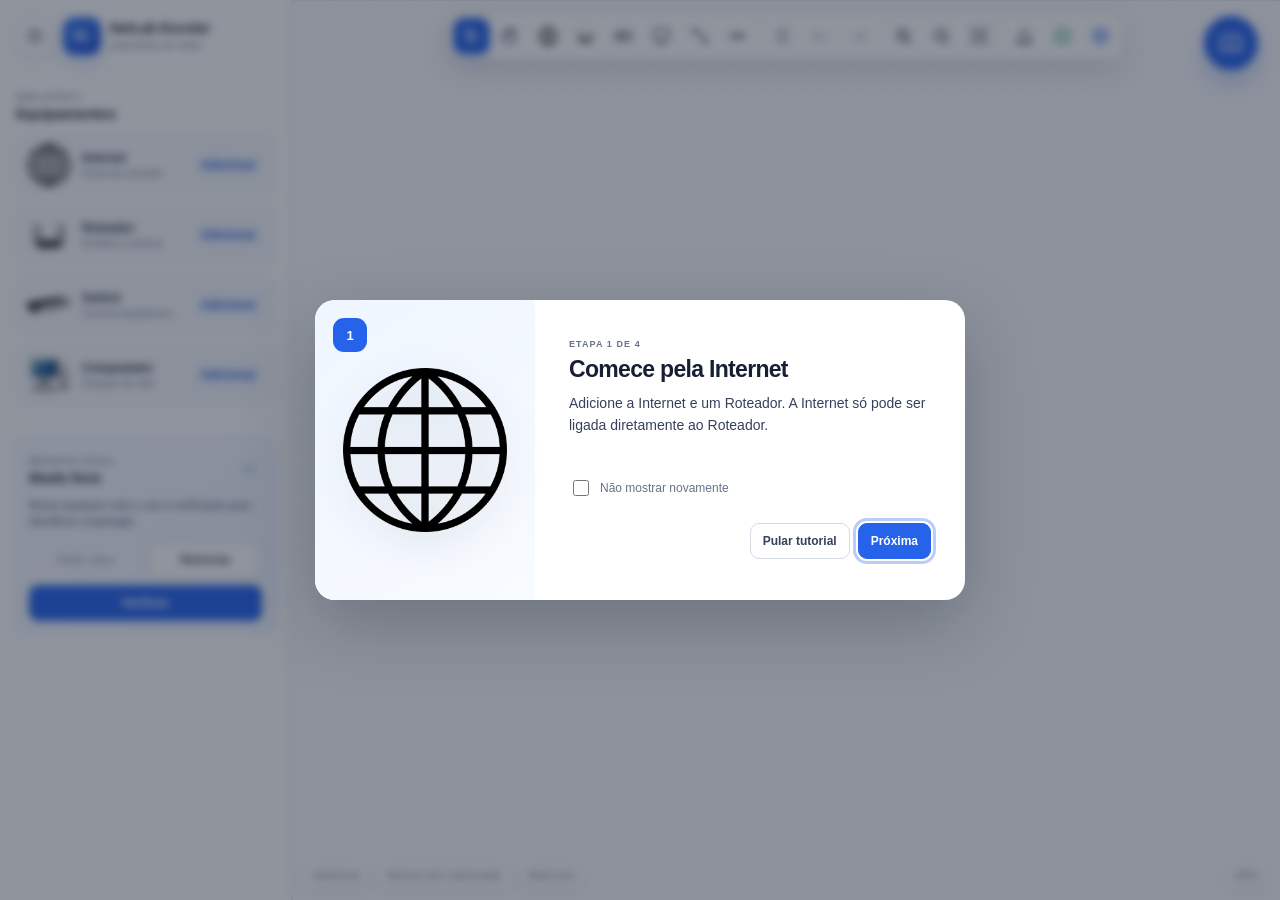
<file: index.html>
<!doctype html>
<html lang="pt-BR">
<head>
  <meta charset="utf-8">
  <meta name="viewport" content="width=device-width, initial-scale=1, viewport-fit=cover">
  <meta name="description" content="Simulador educativo de redes, IPv4 e topologias para estudantes do ensino médio.">
  <meta name="theme-color" content="#2563eb">
  <title>NetLab Escolar</title>
  <link rel="manifest" href="./manifest.webmanifest">
  <link rel="icon" type="image/png" sizes="192x192" href="./assets/images/icone-192.png">
  <link rel="apple-touch-icon" href="./assets/images/icone-192.png">
  <link rel="stylesheet" href="./css/style.css?v=20260724-4">
  <link rel="stylesheet" href="./css/workspace.css?v=20260724-4">
  <link rel="stylesheet" href="./css/responsive.css?v=20260724-4">
</head>
<body>
  <a class="skip-link" href="#workspace">Ir para a área de trabalho</a>

  <svg class="icon-sprite" aria-hidden="true" focusable="false">
    <symbol id="i-pointer" viewBox="0 0 24 24"><path d="M5 3l13 8-6 2-3 6z"/><path d="M12 13l5 6"/></symbol>
    <symbol id="i-hand" viewBox="0 0 24 24"><path d="M7 12V7a2 2 0 0 1 4 0v4-6a2 2 0 0 1 4 0v6-4a2 2 0 0 1 4 0v8c0 4-3 6-7 6h-1c-3 0-5-2-7-5l-1-2a2 2 0 0 1 4-2z"/></symbol>
    <symbol id="i-pc" viewBox="0 0 24 24"><rect x="3" y="4" width="18" height="13" rx="2"/><path d="M8 21h8M12 17v4"/></symbol>
    <symbol id="i-switch" viewBox="0 0 24 24"><rect x="3" y="7" width="18" height="10" rx="2"/><path d="M6 11h2m2 0h2m2 0h2m2 0h1M6 14h2m2 0h2"/></symbol>
    <symbol id="i-cable" viewBox="0 0 24 24"><circle cx="5" cy="6" r="2"/><circle cx="19" cy="18" r="2"/><path d="M7 6h3a4 4 0 0 1 4 4v4a4 4 0 0 0 4 4"/></symbol>
    <symbol id="i-bus" viewBox="0 0 24 24"><path d="M3 12h18M6 8v8m6-8v8m6-8v8"/></symbol>
    <symbol id="i-trash" viewBox="0 0 24 24"><path d="M4 7h16M9 7V4h6v3m3 0-1 14H7L6 7m4 4v6m4-6v6"/></symbol>
    <symbol id="i-undo" viewBox="0 0 24 24"><path d="M9 7l-5 5 5 5M5 12h8a6 6 0 0 1 6 6"/></symbol>
    <symbol id="i-redo" viewBox="0 0 24 24"><path d="M15 7l5 5-5 5m4-5h-8a6 6 0 0 0-6 6"/></symbol>
    <symbol id="i-plus" viewBox="0 0 24 24"><circle cx="11" cy="11" r="7"/><path d="M11 8v6m-3-3h6m2 5 5 5"/></symbol>
    <symbol id="i-minus" viewBox="0 0 24 24"><circle cx="11" cy="11" r="7"/><path d="M8 11h6m2 5 5 5"/></symbol>
    <symbol id="i-fit" viewBox="0 0 24 24"><path d="M8 3H3v5m13-5h5v5M8 21H3v-5m13 5h5v-5M8 8h8v8H8z"/></symbol>
    <symbol id="i-clear" viewBox="0 0 24 24"><path d="M4 15l8-10 8 10-5 5H9zM3 21h18"/></symbol>
    <symbol id="i-check" viewBox="0 0 24 24"><circle cx="12" cy="12" r="9"/><path d="M8 12l3 3 5-6"/></symbol>
    <symbol id="i-packet" viewBox="0 0 24 24"><path d="M4 7l8-4 8 4-8 4zM4 7v10l8 4 8-4V7M12 11v10"/></symbol>
    <symbol id="i-menu" viewBox="0 0 24 24"><path d="M4 6h16M4 12h16M4 18h16"/></symbol>
    <symbol id="i-chevron" viewBox="0 0 24 24"><path d="M9 5l7 7-7 7"/></symbol>
  </svg>

  <div id="app" class="app-shell">
    <header class="brand-bar" aria-label="Cabeçalho">
      <button id="sidebar-toggle" class="icon-button panel-toggle" type="button" aria-label="Recolher painel lateral" data-tooltip="Recolher painel">
        <svg aria-hidden="true"><use href="#i-menu"></use></svg>
      </button>
      <div class="brand-mark" aria-hidden="true">NL</div>
      <div class="brand-copy">
        <strong>NetLab Escolar</strong>
        <span>Laboratório de redes</span>
      </div>
    </header>

    <nav id="toolbar" class="floating-toolbar" aria-label="Ferramentas da rede">
      <div class="tool-group" role="group" aria-label="Ferramentas de edição">
        <button class="tool-button is-active" type="button" data-tool="select" aria-label="Selecionar (V)" data-tooltip="Selecionar · V"><svg aria-hidden="true"><use href="#i-pointer"></use></svg></button>
        <button class="tool-button" type="button" data-tool="pan" aria-label="Mover espaço de trabalho (H ou espaço)" data-tooltip="Mover o espaço · H"><svg aria-hidden="true"><use href="#i-hand"></use></svg></button>
        <button class="tool-button" type="button" data-tool="add-internet" aria-label="Adicionar Internet (I)" data-tooltip="Adicionar Internet · I"><img class="tool-image-icon" src="./assets/images/internet.png" alt=""></button>
        <button class="tool-button" type="button" data-tool="add-router" aria-label="Adicionar roteador (R)" data-tooltip="Adicionar roteador · R"><img class="tool-image-icon tool-image-icon--wide" src="./assets/images/roteador.png" alt=""></button>
        <button class="tool-button" type="button" data-tool="add-switch" aria-label="Adicionar switch (S)" data-tooltip="Adicionar switch · S"><svg aria-hidden="true"><use href="#i-switch"></use></svg></button>
        <button class="tool-button" type="button" data-tool="add-pc" aria-label="Adicionar computador (P)" data-tooltip="Adicionar computador · P"><svg aria-hidden="true"><use href="#i-pc"></use></svg></button>
        <button class="tool-button" type="button" data-tool="cable" aria-label="Adicionar cabo (C)" data-tooltip="Conectar com cabo · C"><svg aria-hidden="true"><use href="#i-cable"></use></svg></button>
        <button class="tool-button" type="button" data-tool="add-bus" aria-label="Adicionar barramento (B)" data-tooltip="Adicionar barramento · B"><svg aria-hidden="true"><use href="#i-bus"></use></svg></button>
      </div>
      <span class="toolbar-divider" aria-hidden="true"></span>
      <div class="tool-group" role="group" aria-label="Histórico e exclusão">
        <button class="tool-button" type="button" data-action="delete" aria-label="Excluir selecionado" data-tooltip="Excluir · Del"><svg aria-hidden="true"><use href="#i-trash"></use></svg></button>
        <button class="tool-button" type="button" data-action="undo" aria-label="Desfazer" data-tooltip="Desfazer · Ctrl+Z"><svg aria-hidden="true"><use href="#i-undo"></use></svg></button>
        <button class="tool-button" type="button" data-action="redo" aria-label="Refazer" data-tooltip="Refazer · Ctrl+Y"><svg aria-hidden="true"><use href="#i-redo"></use></svg></button>
      </div>
      <span class="toolbar-divider" aria-hidden="true"></span>
      <div class="tool-group" role="group" aria-label="Visualização">
        <button class="tool-button" type="button" data-action="zoom-in" aria-label="Aproximar" data-tooltip="Aproximar · +"><svg aria-hidden="true"><use href="#i-plus"></use></svg></button>
        <button class="tool-button" type="button" data-action="zoom-out" aria-label="Afastar" data-tooltip="Afastar · −"><svg aria-hidden="true"><use href="#i-minus"></use></svg></button>
        <button class="tool-button" type="button" data-action="fit" aria-label="Ajustar à tela" data-tooltip="Ajustar · 0"><svg aria-hidden="true"><use href="#i-fit"></use></svg></button>
      </div>
      <span class="toolbar-divider" aria-hidden="true"></span>
      <div class="tool-group" role="group" aria-label="Testes da rede">
        <button class="tool-button" type="button" data-action="clear" aria-label="Limpar projeto" data-tooltip="Limpar projeto"><svg aria-hidden="true"><use href="#i-clear"></use></svg></button>
        <button class="tool-button tool-button--success" type="button" data-action="verify" aria-label="Verificar exercício atual" data-tooltip="Verificar exercício"><svg aria-hidden="true"><use href="#i-check"></use></svg></button>
        <button class="tool-button tool-button--packet" type="button" data-action="communicate" aria-label="Testar comunicação" data-tooltip="Testar comunicação"><svg aria-hidden="true"><use href="#i-packet"></use></svg></button>
      </div>
    </nav>
    <button id="exercise-panel-toggle" class="exercise-launcher" type="button" aria-label="Abrir trilhas de exercícios" aria-controls="exercise-panel" aria-expanded="false" data-tooltip="Abrir trilhas de exercícios">
      <img src="./assets/icons/book-open.svg" alt="">
    </button>

    <aside id="sidebar" class="sidebar" aria-label="Equipamentos e desafio atual">
      <div class="sidebar-scroll">
        <section class="side-section" aria-labelledby="equipment-title">
          <div class="section-heading">
            <div><span class="eyebrow">Biblioteca</span><h2 id="equipment-title">Equipamentos</h2></div>
          </div>
          <div class="device-library">
            <article class="device-card">
              <img src="./assets/images/internet.png" alt="Globo representando a Internet">
              <div><strong>Internet</strong><span>Fonte da conexão</span></div>
              <button class="add-button" type="button" data-add="internet" aria-label="Adicionar Internet">Adicionar</button>
            </article>
            <article class="device-card">
              <img src="./assets/images/roteador.png" alt="Roteador sem fio">
              <div><strong>Roteador</strong><span>Distribui a internet</span></div>
              <button class="add-button" type="button" data-add="router" aria-label="Adicionar roteador">Adicionar</button>
            </article>
            <article class="device-card">
              <img src="./assets/images/switch.png" alt="Switch de rede">
              <div><strong>Switch</strong><span>Conecta equipamentos</span></div>
              <button class="add-button" type="button" data-add="switch" aria-label="Adicionar switch">Adicionar</button>
            </article>
            <article class="device-card">
              <img src="./assets/images/pc.png" alt="Computador de mesa">
              <div><strong>Computador</strong><span>Estação da rede</span></div>
              <button class="add-button" type="button" data-add="pc" aria-label="Adicionar computador">Adicionar</button>
            </article>
          </div>
        </section>

        <section id="active-challenge" class="side-section active-challenge" aria-labelledby="active-challenge-title">
          <div class="section-heading">
            <div><span class="eyebrow">Desafio atual</span><h2 id="active-challenge-title">Modo livre</h2></div>
            <span id="score-badge" class="score-badge">—</span>
          </div>
          <p id="active-challenge-description">Monte qualquer rede e use a verificação para identificar a topologia.</p>
          <div id="classification-quiz" class="classification-quiz" hidden>
            <strong id="classification-scenario">Cenário A de 3</strong>
            <label for="classification-answer">Qual é a classificação?</label>
            <div class="classification-answer-row">
              <select id="classification-answer">
                <option value="">Selecione</option>
                <option value="LAN">LAN</option>
                <option value="MAN">MAN</option>
                <option value="WAN">WAN</option>
                <option value="LAN+MAN">LAN + MAN</option>
                <option value="LAN+WAN">LAN + WAN</option>
                <option value="LAN+MAN+WAN">LAN + MAN + WAN</option>
              </select>
              <button id="classification-submit" class="primary-button" type="button">Responder</button>
            </div>
            <p id="classification-message" class="classification-message" aria-live="polite"></p>
          </div>
          <div id="mac-destination-quiz" class="classification-quiz" hidden>
            <strong>Quadro Ethernet</strong>
            <label id="mac-destination-question" for="mac-destination-answer">Qual MAC deve ser usado como destino?</label>
            <div class="classification-answer-row">
              <select id="mac-destination-answer">
                <option value="">Selecione o destinatário</option>
              </select>
              <button id="mac-destination-submit" class="primary-button" type="button">Responder</button>
            </div>
            <p id="mac-destination-message" class="classification-message" aria-live="polite"></p>
          </div>
          <div class="challenge-actions">
            <button id="ask-hint" class="secondary-button" type="button" aria-label="Pedir dica do desafio">Pedir dica</button>
            <button id="restart-challenge" class="secondary-button" type="button" aria-label="Reiniciar desafio">Reiniciar</button>
            <button id="verify-challenge" class="primary-button" type="button" aria-label="Verificar desafio atual">Verificar</button>
          </div>
        </section>
      </div>
    </aside>

    <aside id="exercise-panel" class="exercise-panel" aria-labelledby="challenge-title" aria-hidden="true" inert>
      <header class="exercise-panel__header">
        <div><span class="eyebrow">Aprender</span><h2 id="challenge-title">Trilhas de exercícios</h2></div>
        <button id="exercise-panel-close" class="icon-button exercise-panel__close" type="button" aria-label="Fechar trilhas de exercícios">
          <img src="./assets/icons/x.svg" alt="">
        </button>
      </header>
      <div class="exercise-panel__scroll">
        <section class="exercise-panel__section" aria-label="Módulos de exercícios">
          <div id="learning-modules" class="learning-modules">
            <article class="learning-module" data-learning-module="basics">
              <div class="learning-module__head">
                <div><span class="learning-module__step">Comece aqui</span><strong>Redes básicas</strong></div>
                <span id="basics-challenge-count" class="count-badge">0/5</span>
              </div>
              <p>Do primeiro cabo até uma LAN conectada à Internet.</p>
              <button class="module-toggle" type="button" data-challenge-module="basics" aria-haspopup="dialog" aria-expanded="false" aria-controls="basics-challenge-list">Abrir exercícios</button>
            </article>

            <article class="learning-module" data-learning-module="types">
              <div class="learning-module__head">
                <div><span class="learning-module__step">Entenda o alcance</span><strong>Tipos de redes</strong></div>
                <span id="types-challenge-count" class="count-badge">0/5</span>
              </div>
              <p>LAN, MAN, WAN e portas físicas de roteadores e switches.</p>
              <button class="module-toggle" type="button" data-challenge-module="types" aria-haspopup="dialog" aria-expanded="false" aria-controls="types-challenge-list">Abrir exercícios</button>
            </article>

            <article class="learning-module" data-learning-module="mac">
              <div class="learning-module__head">
                <div><span class="learning-module__step">Identidade local</span><strong>Endereço MAC</strong></div>
                <span id="mac-challenge-count" class="count-badge">0/3</span>
              </div>
              <p>Gere identidades, corrija conflitos e encontre o destinatário.</p>
              <button class="module-toggle" type="button" data-challenge-module="mac" aria-haspopup="dialog" aria-expanded="false" aria-controls="mac-challenge-list">Abrir exercícios</button>
            </article>

            <article class="learning-module" data-learning-module="topologies">
              <div class="learning-module__head">
                <div><span class="learning-module__step">Pratique formas</span><strong>Topologias</strong></div>
                <span id="topologies-challenge-count" class="count-badge">0/5</span>
              </div>
              <p>Estrela, Barramento, Anel, Malha e Árvore.</p>
              <button class="module-toggle" type="button" data-challenge-module="topologies" aria-haspopup="dialog" aria-expanded="false" aria-controls="topologies-challenge-list">Abrir exercícios</button>
            </article>
          </div>
        </section>

        <section id="network-analysis" class="exercise-panel__section network-analysis" aria-labelledby="network-analysis-title" hidden>
          <div class="section-heading">
            <div><span class="eyebrow">Leitura automática</span><h2 id="network-analysis-title">Análise da rede</h2></div>
            <span id="network-analysis-summary" class="count-badge">—</span>
          </div>
          <div class="scope-list" aria-live="polite">
            <div id="scope-lan" class="scope-item"><strong>LAN</strong><span>Ainda não identificada</span></div>
            <div id="scope-man" class="scope-item"><strong>MAN</strong><span>Ainda não identificada</span></div>
            <div id="scope-wan" class="scope-item"><strong>WAN</strong><span>Ainda não identificada</span></div>
          </div>
          <p id="network-analysis-warning" class="analysis-warning" hidden></p>
        </section>

        <details class="progress-details">
          <summary>
            <span>Ver progresso detalhado</span>
            <svg aria-hidden="true"><use href="#i-chevron"></use></svg>
          </summary>
          <section class="exercise-panel__progress" aria-labelledby="progress-title">
            <div class="section-heading">
              <div><span class="eyebrow">Seu avanço</span><h2 id="progress-title">Progresso</h2></div>
            </div>
            <div id="progress-list" class="progress-list"></div>
          </section>
        </details>
      </div>

      <section id="exercise-module-popup" class="exercise-module-popup" role="dialog" aria-modal="false" aria-labelledby="exercise-module-title" aria-describedby="exercise-module-description" aria-hidden="true" hidden inert>
        <header class="exercise-module-popup__header">
          <button id="exercise-module-back" class="primary-button exercise-module-popup__back" type="button">
            <svg aria-hidden="true"><use href="#i-chevron"></use></svg>
            <span>Voltar para trilhas</span>
          </button>
          <div class="exercise-module-popup__heading">
            <div>
              <span id="exercise-module-step" class="learning-module__step">Trilha</span>
              <h3 id="exercise-module-title">Exercícios</h3>
            </div>
            <span id="exercise-module-count" class="count-badge">0/0</span>
          </div>
          <p id="exercise-module-description"></p>
        </header>
        <div class="exercise-module-popup__scroll">
          <div id="basics-challenge-list" class="challenge-list challenge-list--popup" hidden></div>
          <div id="types-challenge-list" class="challenge-list challenge-list--popup" hidden></div>
          <div id="mac-challenge-list" class="challenge-list challenge-list--popup" hidden></div>
          <div id="topologies-challenge-list" class="challenge-list challenge-list--popup" hidden></div>
        </div>
      </section>
    </aside>

    <main class="workspace-shell">
      <div id="workspace" class="workspace" tabindex="0" aria-label="Área de trabalho da rede">
        <div id="world" class="world" aria-live="off">
          <svg id="connection-layer" class="connection-layer" viewBox="0 0 2400 1400" aria-label="Cabos da rede">
            <g id="connection-group"></g>
            <path id="cable-preview" class="cable-preview" d="" hidden></path>
            <circle id="packet" class="packet" r="8" cx="0" cy="0" hidden></circle>
          </svg>
          <div id="bus-layer" class="bus-layer"></div>
          <div id="node-layer" class="node-layer"></div>
        </div>
        <div id="empty-state" class="empty-state">
          <div class="empty-icon" aria-hidden="true"><svg><use href="#i-pc"></use></svg></div>
          <strong>Comece sua primeira rede</strong>
          <span>Adicione Internet, Roteador, Switch e computadores.</span>
        </div>
        <div id="interaction-hint" class="interaction-hint" aria-live="polite">Ferramenta Selecionar ativa</div>
        <div id="network-tip" class="network-tip" role="status" aria-live="polite" hidden>Conecte a Internet ao Roteador para ativar a rede.</div>
      </div>
      <section id="inspector" class="inspector workspace-inspector" aria-labelledby="inspector-title" hidden>
        <div class="section-heading">
          <div><span class="eyebrow">Selecionado</span><h2 id="inspector-title">Propriedades</h2></div>
        </div>
        <label id="rename-label" for="rename-input">Nome do equipamento</label>
        <div class="rename-row">
          <input id="rename-input" maxlength="32" autocomplete="off">
          <button id="rename-save" class="primary-button" type="button" aria-label="Salvar nome do equipamento">Salvar</button>
        </div>
        <div id="router-city-row" class="router-city-row" hidden>
          <label for="router-city">Cidade do roteador</label>
          <select id="router-city">
            <option value="maceio">Maceió</option>
            <option value="arapiraca">Arapiraca</option>
          </select>
          <small>Computadores e switches conectados à LAN herdam esta localização.</small>
        </div>
        <button id="inspector-delete" class="danger-button" type="button" aria-label="Excluir item selecionado">Excluir selecionado</button>
      </section>
      <footer class="workspace-status" aria-label="Estado da área de trabalho">
        <span id="status-tool"><b>Selecionar</b></span>
        <span id="status-selection">Nenhum item selecionado</span>
        <span id="status-challenge">Modo livre</span>
        <span id="status-zoom">100%</span>
      </footer>
    </main>
  </div>

  <section id="feedback" class="feedback" role="status" aria-live="polite" hidden>
    <div id="feedback-icon" class="feedback-icon" aria-hidden="true"></div>
    <div><strong id="feedback-title"></strong><p id="feedback-message"></p></div>
    <button id="feedback-close" class="icon-button" type="button" aria-label="Fechar mensagem">×</button>
  </section>

  <div id="tutorial-modal" class="modal-backdrop" hidden>
    <section class="tutorial-modal" role="dialog" aria-modal="true" aria-labelledby="tutorial-title">
      <div class="tutorial-visual">
        <div id="tutorial-number" class="tutorial-number">1</div>
        <img id="tutorial-image" src="./assets/images/pc.png" alt="">
      </div>
      <div class="tutorial-content">
        <span id="tutorial-progress" class="eyebrow">Etapa 1 de 4</span>
        <h2 id="tutorial-title">Adicione equipamentos</h2>
        <p id="tutorial-text"></p>
        <label class="check-row"><input id="tutorial-hide" type="checkbox"> Não mostrar novamente</label>
        <div class="tutorial-actions">
          <button id="tutorial-skip" class="secondary-button" type="button" aria-label="Pular tutorial">Pular tutorial</button>
          <button id="tutorial-next" class="primary-button" type="button" aria-label="Avançar tutorial">Próxima</button>
        </div>
      </div>
    </section>
  </div>

  <script defer src="./js/state.js?v=20260724-4"></script>
  <script defer src="./js/history.js?v=20260724-3"></script>
  <script defer src="./js/ipv4.js?v=20260724-3"></script>
  <script defer src="./js/mac-address.js?v=20260724-1"></script>
  <script defer src="./js/port-model.js?v=20260724-3"></script>
  <script defer src="./js/network-scope.js?v=20260724-3"></script>
  <script defer src="./js/storage.js?v=20260724-4"></script>
  <script defer src="./js/devices.js?v=20260724-4"></script>
  <script defer src="./js/connections.js?v=20260724-4"></script>
  <script defer src="./js/topology-validator.js?v=20260724-3"></script>
  <script defer src="./js/network-basics-validator.js?v=20260724-3"></script>
  <script defer src="./js/network-types-validator.js?v=20260724-3"></script>
  <script defer src="./js/mac-validator.js?v=20260724-1"></script>
  <script defer src="./js/challenges.js?v=20260724-4"></script>
  <script defer src="./js/communication-test.js?v=20260724-4"></script>
  <script defer src="./js/tutorial.js?v=20260724-3"></script>
  <script defer src="./js/workspace.js?v=20260724-4"></script>
  <script defer src="./js/app.js?v=20260724-7"></script>
  <script defer src="./js/pwa.js?v=20260724-3"></script>
</body>
</html>
</file>
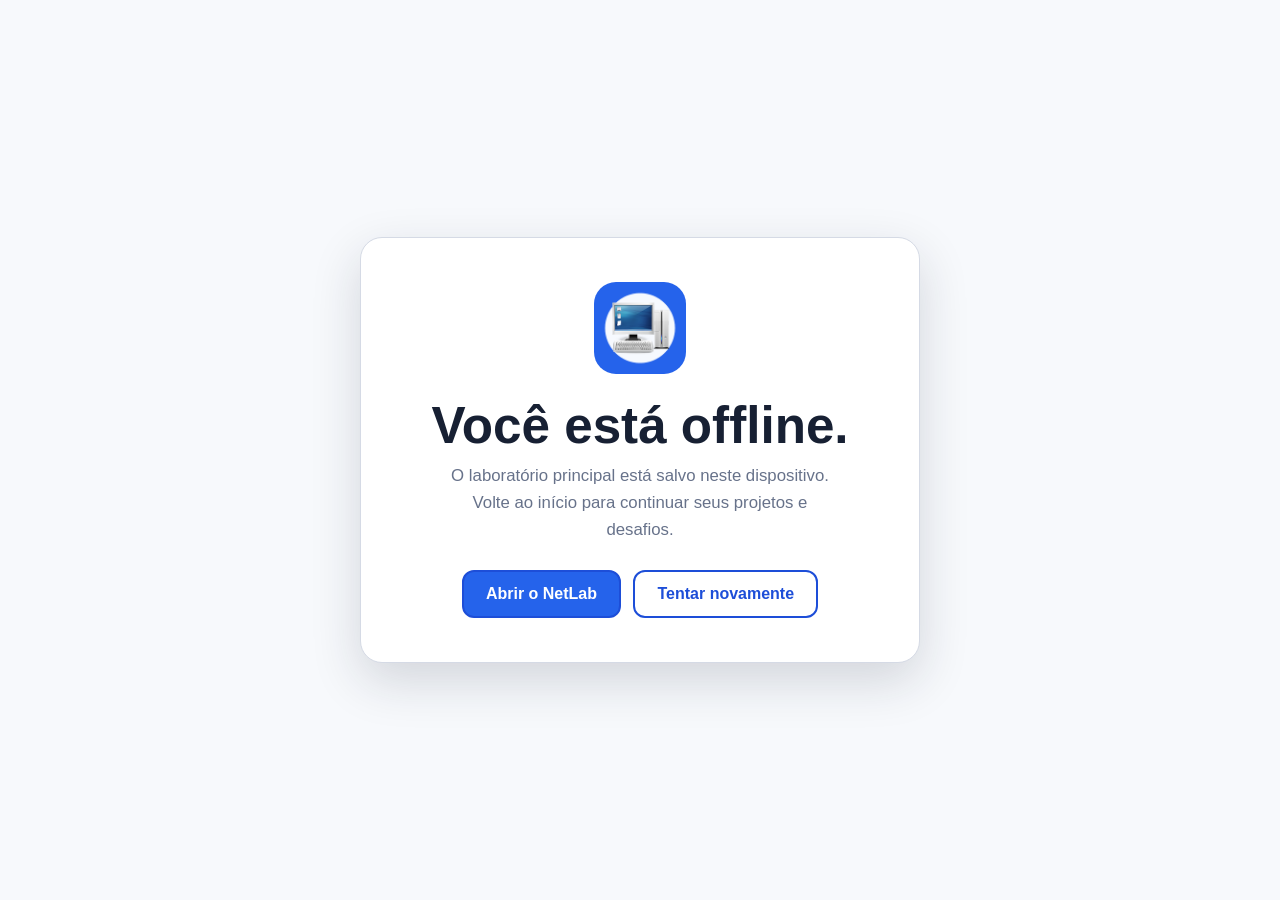
<file: offline.html>
<!doctype html>
<html lang="pt-BR">
<head>
  <meta charset="utf-8">
  <meta name="viewport" content="width=device-width, initial-scale=1">
  <meta name="theme-color" content="#2563eb">
  <link rel="icon" type="image/png" href="./assets/images/icone-192.png">
  <title>NetLab Escolar — modo offline</title>
  <style>
    *{box-sizing:border-box}body{margin:0;min-height:100vh;display:grid;place-items:center;padding:24px;background:#f7f9fc;color:#172033;font-family:Arial,sans-serif}.card{width:min(560px,100%);padding:44px;border:1px solid #d5dae5;border-radius:22px;background:#fff;box-shadow:0 18px 50px rgba(23,32,51,.16);text-align:center}.icon{width:92px;height:92px;border-radius:22px}h1{margin:22px 0 12px;font-size:clamp(2rem,7vw,3.2rem);line-height:1}p{max-width:42ch;margin:0 auto 26px;color:#67728a;font-size:1.05rem;line-height:1.6}a,button{display:inline-flex;align-items:center;justify-content:center;min-height:48px;padding:0 22px;border:2px solid #1d4ed8;border-radius:12px;background:#2563eb;color:#fff;font:700 1rem Arial,sans-serif;text-decoration:none;cursor:pointer}.secondary{margin-left:8px;background:#fff;color:#1d4ed8}@media(max-width:460px){.card{padding:34px 20px}.secondary{margin:10px 0 0}}
  </style>
</head>
<body>
  <main class="card">
    <img class="icon" src="./assets/images/icone-192.png" alt="">
    <h1>Você está offline.</h1>
    <p>O laboratório principal está salvo neste dispositivo. Volte ao início para continuar seus projetos e desafios.</p>
    <a href="./index.html">Abrir o NetLab</a>
    <button class="secondary" type="button" onclick="location.reload()">Tentar novamente</button>
  </main>
</body>
</html>
</file>
<file: css/style.css>
:root {
  --blue-50: #eff6ff;
  --blue-100: #dbeafe;
  --blue-500: #3b82f6;
  --blue-600: #2563eb;
  --blue-700: #1d4ed8;
  --ink-900: #172033;
  --ink-700: #35415a;
  --ink-500: #67728a;
  --ink-400: #8d96a8;
  --surface: #ffffff;
  --surface-soft: #f7f9fc;
  --line: #e4e8f0;
  --line-strong: #d5dae5;
  --success: #15965a;
  --success-soft: #eaf8f0;
  --warning: #c97707;
  --warning-soft: #fff7e6;
  --danger: #d43c4c;
  --danger-soft: #fff0f2;
  --shadow-sm: 0 4px 14px rgba(25, 37, 59, .08);
  --shadow-md: 0 12px 34px rgba(25, 37, 59, .14);
  --radius-sm: 8px;
  --radius-md: 12px;
  --radius-lg: 18px;
  --sidebar-width: 292px;
  color-scheme: light;
}

* { box-sizing: border-box; }

[hidden] { display: none !important; }

html, body { width: 100%; height: 100%; margin: 0; overflow: hidden; }

body {
  color: var(--ink-900);
  background: var(--surface-soft);
  font-family: Inter, Arial, system-ui, -apple-system, BlinkMacSystemFont, "Segoe UI", sans-serif;
  font-size: 14px;
  -webkit-font-smoothing: antialiased;
}

button, input { font: inherit; }

button { color: inherit; }

button:focus-visible, input:focus-visible, [tabindex]:focus-visible {
  outline: 3px solid rgba(37, 99, 235, .32);
  outline-offset: 2px;
}

button:disabled { cursor: not-allowed; opacity: .45; }

.skip-link {
  position: fixed;
  top: 8px;
  left: 8px;
  z-index: 1000;
  padding: 10px 14px;
  color: #fff;
  background: var(--blue-700);
  border-radius: 8px;
  transform: translateY(-150%);
}

.skip-link:focus { transform: translateY(0); }

.icon-sprite { position: absolute; width: 0; height: 0; overflow: hidden; }

.app-shell {
  display: grid;
  grid-template-columns: var(--sidebar-width) minmax(0, 1fr);
  grid-template-rows: 1fr;
  width: 100%;
  height: 100%;
  transition: grid-template-columns 180ms ease;
}

.app-shell.is-sidebar-collapsed { grid-template-columns: 0 minmax(0, 1fr); }

.brand-bar {
  position: fixed;
  top: 14px;
  left: 16px;
  z-index: 40;
  display: flex;
  align-items: center;
  gap: 9px;
  height: 44px;
}

.brand-mark {
  display: grid;
  place-items: center;
  width: 38px;
  height: 38px;
  color: white;
  background: linear-gradient(145deg, var(--blue-500), var(--blue-700));
  border-radius: 12px;
  box-shadow: 0 7px 18px rgba(37, 99, 235, .25);
  font-size: 12px;
  font-weight: 800;
  letter-spacing: -.02em;
}

.brand-copy { display: flex; flex-direction: column; line-height: 1.1; }
.brand-copy strong { font-size: 14px; letter-spacing: -.01em; }
.brand-copy span { margin-top: 4px; color: var(--ink-500); font-size: 10px; }

.icon-button, .tool-button {
  display: inline-grid;
  place-items: center;
  padding: 0;
  border: 0;
  background: transparent;
  cursor: pointer;
}

.icon-button svg, .tool-button svg, .empty-icon svg {
  width: 20px;
  height: 20px;
  fill: none;
  stroke: currentColor;
  stroke-width: 1.8;
  stroke-linecap: round;
  stroke-linejoin: round;
}

.panel-toggle {
  display: grid;
  width: 38px;
  height: 38px;
  color: var(--ink-700);
  background: var(--surface);
  border: 1px solid var(--line);
  border-radius: 11px;
  box-shadow: var(--shadow-sm);
}

.exercise-launcher {
  position: fixed;
  top: 16px;
  right: 22px;
  z-index: 60;
  display: grid;
  place-items: center;
  width: 54px;
  height: 54px;
  padding: 0;
  color: #fff;
  background: var(--blue-600);
  border: 0;
  border-radius: 50%;
  box-shadow: 0 12px 26px rgba(37, 99, 235, .3);
  cursor: pointer;
  transition: background 160ms ease, box-shadow 160ms ease, transform 160ms ease;
}
.exercise-launcher:hover { background: var(--blue-700); box-shadow: 0 14px 30px rgba(37, 99, 235, .36); transform: translateY(-1px); }
.exercise-launcher:active { transform: scale(.96); }
.exercise-launcher img { width: 26px; height: 26px; pointer-events: none; }
.exercise-launcher[aria-expanded="true"]::after { display: none; }

.floating-toolbar {
  position: fixed;
  top: 12px;
  left: calc(var(--sidebar-width) + (100% - var(--sidebar-width)) / 2);
  z-index: 50;
  display: flex;
  align-items: center;
  max-width: calc(100vw - var(--sidebar-width) - 36px);
  min-height: 48px;
  padding: 5px;
  overflow: visible;
  background: rgba(255, 255, 255, .96);
  border: 1px solid rgba(213, 218, 229, .92);
  border-radius: 15px;
  box-shadow: var(--shadow-md);
  transform: translateX(-50%);
  scrollbar-width: none;
  transition: left 180ms ease;
}

.app-shell.is-sidebar-collapsed .floating-toolbar { left: 50%; }
.floating-toolbar::-webkit-scrollbar { display: none; }

.tool-group { display: flex; align-items: center; gap: 2px; }

.tool-button {
  position: relative;
  flex: 0 0 auto;
  width: 36px;
  height: 36px;
  color: var(--ink-700);
  border-radius: 10px;
  transition: color 160ms ease, background 160ms ease, transform 160ms ease;
}

.tool-button:hover { color: var(--blue-700); background: var(--blue-50); }
.tool-button:active { transform: scale(.94); }
.tool-button.is-active { color: #fff; background: var(--blue-600); box-shadow: 0 5px 12px rgba(37, 99, 235, .24); }
.tool-button--success { color: var(--success); }
.tool-button--packet { color: var(--blue-600); }
.tool-image-icon { display: block; width: 19px; height: 19px; object-fit: contain; pointer-events: none; }
.tool-image-icon--wide { width: 24px; height: 20px; }
.tool-button.is-active .tool-image-icon { filter: brightness(0) invert(1); }

[data-tooltip]::after {
  position: absolute;
  top: calc(100% + 10px);
  left: 50%;
  z-index: 100;
  width: max-content;
  max-width: 180px;
  padding: 6px 8px;
  color: #fff;
  background: #202a3d;
  border-radius: 6px;
  content: attr(data-tooltip);
  font-size: 11px;
  line-height: 1.2;
  pointer-events: none;
  opacity: 0;
  transform: translate(-50%, -4px);
  transition: opacity 140ms ease, transform 140ms ease;
  white-space: nowrap;
}

[data-tooltip]:hover::after, [data-tooltip]:focus-visible::after { opacity: 1; transform: translate(-50%, 0); }
.toolbar-divider { flex: 0 0 auto; width: 1px; height: 24px; margin: 0 4px; background: var(--line); }

.sidebar {
  position: relative;
  z-index: 30;
  grid-column: 1;
  min-width: 0;
  height: 100%;
  padding-top: 70px;
  overflow: hidden;
  background: rgba(255, 255, 255, .98);
  border-right: 1px solid var(--line);
  transition: transform 180ms ease, opacity 180ms ease;
}

.is-sidebar-collapsed .sidebar { opacity: 0; pointer-events: none; transform: translateX(-100%); }
.is-sidebar-collapsed .panel-toggle { display: grid; }
.is-sidebar-collapsed .brand-copy, .is-sidebar-collapsed .brand-mark { display: none; }

.sidebar-scroll {
  height: 100%;
  padding: 0 14px 28px;
  overflow-y: auto;
  scrollbar-color: var(--line-strong) transparent;
  scrollbar-width: thin;
}

.side-section { padding: 17px 2px; border-bottom: 1px solid var(--line); }
.side-section:last-child { border-bottom: 0; }

.exercise-panel {
  position: fixed;
  top: 84px;
  right: 18px;
  bottom: 52px;
  z-index: 55;
  display: flex;
  flex-direction: column;
  width: min(372px, calc(100vw - var(--sidebar-width) - 36px));
  min-height: 0;
  overflow: hidden;
  background: rgba(255, 255, 255, .98);
  border: 1px solid var(--line);
  border-radius: 18px;
  box-shadow: 0 24px 60px rgba(23, 32, 51, .2);
  opacity: 0;
  pointer-events: none;
  transform: translateX(calc(100% + 36px));
  transition: opacity 180ms ease, transform 180ms ease, visibility 180ms ease;
  visibility: hidden;
}
.exercise-panel.is-open { opacity: 1; pointer-events: auto; transform: translateX(0); visibility: visible; }
.exercise-panel__header {
  display: flex;
  flex: 0 0 auto;
  align-items: center;
  justify-content: space-between;
  gap: 14px;
  padding: 18px 18px 14px;
  border-bottom: 1px solid var(--line);
}
.exercise-panel__header h2 { margin: 3px 0 0; font-size: 18px; letter-spacing: -.025em; }
.exercise-panel__close { flex: 0 0 auto; width: 36px; height: 36px; border-radius: 10px; }
.exercise-panel__close:hover { background: var(--surface-soft); }
.exercise-panel__close img { width: 22px; height: 22px; pointer-events: none; }
.exercise-panel__scroll {
  min-height: 0;
  padding: 14px;
  overflow-y: auto;
  overscroll-behavior: contain;
  scrollbar-color: var(--line-strong) transparent;
  scrollbar-width: thin;
}
.exercise-module-popup {
  position: absolute;
  inset: 0;
  z-index: 3;
  display: flex;
  flex-direction: column;
  min-height: 0;
  overflow: hidden;
  background: rgba(255, 255, 255, .995);
  border-radius: inherit;
  animation: module-popup-in 180ms ease both;
}
.exercise-module-popup__header {
  flex: 0 0 auto;
  padding: 14px;
  background: linear-gradient(180deg, var(--blue-50), #fff 76%);
  border-bottom: 1px solid var(--line);
}
.exercise-module-popup__back {
  display: flex;
  align-items: center;
  justify-content: center;
  gap: 8px;
  width: 100%;
  min-height: 42px;
  box-shadow: 0 7px 18px rgba(37, 99, 235, .2);
}
.exercise-module-popup__back svg {
  width: 17px;
  height: 17px;
  fill: none;
  stroke: currentColor;
  stroke-width: 2;
  stroke-linecap: round;
  stroke-linejoin: round;
  transform: rotate(180deg);
}
.exercise-module-popup__heading {
  display: flex;
  align-items: flex-end;
  justify-content: space-between;
  gap: 12px;
  margin-top: 18px;
}
.exercise-module-popup__heading h3 { margin: 3px 0 0; font-size: 19px; letter-spacing: -.025em; }
.exercise-module-popup__header > p { margin: 9px 0 0; color: var(--ink-500); font-size: 11px; line-height: 1.45; }
.exercise-module-popup__scroll {
  min-height: 0;
  padding: 14px;
  overflow-y: auto;
  overscroll-behavior: contain;
  scrollbar-color: var(--line-strong) transparent;
  scrollbar-width: thin;
}
.challenge-list--popup { gap: 10px; margin-top: 0; }
.challenge-list--popup .challenge-card { padding: 13px; }
.challenge-list--popup .challenge-card button { min-height: 35px; }
.exercise-panel__section { padding: 0 0 14px; }
.exercise-panel .network-analysis { margin: 0 0 14px; padding: 14px; background: var(--surface-soft); border: 1px solid var(--line); border-radius: 14px; }
.progress-details { border-top: 1px solid var(--line); }
.progress-details summary {
  display: flex;
  align-items: center;
  justify-content: space-between;
  gap: 12px;
  padding: 15px 2px 2px;
  color: var(--blue-700);
  cursor: pointer;
  font-size: 11px;
  font-weight: 800;
  list-style: none;
}
.progress-details summary::-webkit-details-marker { display: none; }
.progress-details summary svg {
  width: 17px;
  height: 17px;
  fill: none;
  stroke: currentColor;
  stroke-width: 1.8;
  stroke-linecap: round;
  stroke-linejoin: round;
  transition: transform 160ms ease;
}
.progress-details[open] summary svg { transform: rotate(90deg); }
.exercise-panel__progress { padding: 18px 2px 4px; }

.section-heading { display: flex; align-items: center; justify-content: space-between; gap: 10px; margin-bottom: 12px; }
.section-heading h2 { margin: 2px 0 0; font-size: 15px; letter-spacing: -.02em; }
.eyebrow { color: var(--ink-500); font-size: 9px; font-weight: 800; letter-spacing: .12em; text-transform: uppercase; }

.count-badge, .score-badge {
  display: inline-flex;
  align-items: center;
  min-height: 25px;
  padding: 4px 8px;
  color: var(--blue-700);
  background: var(--blue-50);
  border-radius: 999px;
  font-size: 11px;
  font-weight: 800;
}

.primary-button, .secondary-button, .danger-button, .add-button {
  min-height: 36px;
  padding: 8px 12px;
  border-radius: 9px;
  cursor: pointer;
  font-size: 12px;
  font-weight: 700;
  transition: transform 150ms ease, background 150ms ease, border-color 150ms ease;
}

.primary-button { color: #fff; background: var(--blue-600); border: 1px solid var(--blue-600); }
.primary-button:hover { background: var(--blue-700); }
.secondary-button { color: var(--ink-700); background: #fff; border: 1px solid var(--line-strong); }
.secondary-button:hover { color: var(--blue-700); background: var(--blue-50); border-color: var(--blue-100); }
.danger-button { color: var(--danger); background: var(--danger-soft); border: 1px solid #ffd5da; }
.add-button { min-height: 30px; padding: 6px 9px; color: var(--blue-700); background: var(--blue-50); border: 0; }
.primary-button:active, .secondary-button:active, .danger-button:active, .add-button:active { transform: scale(.97); }

.device-library { display: grid; gap: 8px; }
.device-card {
  display: grid;
  grid-template-columns: 46px minmax(0, 1fr) auto;
  align-items: center;
  gap: 10px;
  padding: 9px;
  background: var(--surface-soft);
  border: 1px solid var(--line);
  border-radius: 12px;
}
.device-card img { width: 46px; height: 42px; object-fit: contain; }
.device-card div { display: flex; flex-direction: column; min-width: 0; }
.device-card strong { font-size: 12px; }
.device-card span { margin-top: 3px; overflow: hidden; color: var(--ink-500); font-size: 10px; text-overflow: ellipsis; white-space: nowrap; }

.learning-modules { display: grid; gap: 10px; }
.learning-module { padding: 12px; background: linear-gradient(145deg, #fff, var(--surface-soft)); border: 1px solid var(--line); border-radius: 14px; }
.learning-module.is-open { border-color: var(--blue-100); box-shadow: var(--shadow-sm); }
.learning-module__head { display: flex; align-items: center; justify-content: space-between; gap: 10px; }
.learning-module__head > div { display: flex; flex-direction: column; min-width: 0; }
.learning-module__head strong { margin-top: 2px; color: var(--ink-900); font-size: 13px; }
.learning-module__step { color: var(--blue-600); font-size: 9px; font-weight: 800; letter-spacing: .08em; text-transform: uppercase; }
.learning-module > p { margin: 8px 0 10px; color: var(--ink-500); font-size: 10.5px; line-height: 1.4; }
.module-toggle { width: 100%; min-height: 34px; padding: 8px 11px; color: var(--blue-700); background: #fff; border: 1px solid var(--blue-100); border-radius: 9px; font-size: 10.5px; font-weight: 800; cursor: pointer; }
.module-toggle:hover, .module-toggle:focus-visible { color: #fff; background: var(--blue-600); border-color: var(--blue-600); outline: none; }
.challenge-list { display: grid; gap: 8px; margin-top: 10px; }
.challenge-card {
  position: relative;
  padding: 11px;
  background: #fff;
  border: 1px solid var(--line);
  border-radius: 12px;
  transition: border-color 160ms ease, box-shadow 160ms ease, transform 160ms ease;
}
.challenge-card:hover { border-color: var(--blue-100); box-shadow: var(--shadow-sm); transform: translateY(-1px); }
.challenge-card.is-active { background: var(--blue-50); border-color: var(--blue-500); }
.challenge-card.is-locked { background: var(--surface-soft); opacity: .72; }
.challenge-card__head { display: flex; align-items: center; justify-content: space-between; gap: 8px; }
.challenge-card__head strong { font-size: 12px; }
.challenge-state { color: var(--ink-500); font-size: 10px; font-weight: 700; }
.challenge-state.is-done { color: var(--success); }
.challenge-card p { margin: 7px 0 9px; color: var(--ink-500); font-size: 10.5px; line-height: 1.4; }
.challenge-card button { width: 100%; min-height: 31px; }

.active-challenge { margin-top: 8px; padding: 14px; background: linear-gradient(145deg, #f7fbff, #eef5ff); border: 1px solid var(--blue-100); border-radius: 14px; }
.sidebar .side-section.active-challenge { margin-top: 12px; padding: 14px; border-bottom: 0; }
.active-challenge p { margin: 0 0 12px; color: var(--ink-700); font-size: 11px; line-height: 1.45; }
.challenge-actions { display: grid; grid-template-columns: 1fr 1fr; gap: 7px; }
.challenge-actions .primary-button { grid-column: span 2; }
.classification-quiz { display: grid; gap: 7px; margin: 0 0 12px; padding: 10px; background: rgba(255, 255, 255, .82); border: 1px solid var(--blue-100); border-radius: 10px; }
.classification-quiz[hidden] { display: none; }
.classification-quiz > strong { color: var(--blue-700); font-size: 11px; }
.classification-quiz label { color: var(--ink-700); font-size: 10px; font-weight: 700; }
.classification-answer-row { display: grid; grid-template-columns: 1fr auto; gap: 6px; }
.classification-answer-row select, .router-city-row select { min-width: 0; height: 34px; padding: 6px 8px; color: var(--ink-900); background: #fff; border: 1px solid var(--line-strong); border-radius: 8px; }
.active-challenge .classification-message { margin: 0; color: var(--ink-500); font-size: 9.5px; }

.network-analysis { display: grid; gap: 10px; }
.network-analysis[hidden] { display: none; }
.scope-list { display: grid; gap: 6px; }
.scope-item { display: grid; grid-template-columns: 40px 1fr; gap: 7px; padding: 8px; background: var(--surface-soft); border: 1px solid var(--line); border-radius: 9px; }
.scope-item strong { color: var(--ink-400); font-size: 10px; }
.scope-item span { color: var(--ink-500); font-size: 9.5px; line-height: 1.35; }
.scope-item.is-detected { background: #effcf5; border-color: #a7e3c1; }
.scope-item.is-detected strong { color: var(--success); }
.analysis-warning { margin: 0; padding: 8px; color: #92400e; background: #fff7ed; border: 1px solid #fed7aa; border-radius: 9px; font-size: 9.5px; line-height: 1.4; }

.progress-list { display: grid; gap: 13px; }
.progress-group { display: grid; gap: 7px; }
.progress-group__title { color: var(--ink-700); font-size: 10px; letter-spacing: .04em; text-transform: uppercase; }
.progress-item { display: grid; grid-template-columns: 20px 1fr auto; align-items: center; gap: 8px; font-size: 11px; }
.progress-check { display: grid; place-items: center; width: 18px; height: 18px; color: var(--ink-400); background: var(--surface-soft); border: 1px solid var(--line); border-radius: 50%; font-size: 10px; font-weight: 900; }
.progress-item.is-done .progress-check { color: #fff; background: var(--success); border-color: var(--success); }
.progress-score { color: var(--ink-500); font-size: 10px; }

.inspector label { display: block; margin-bottom: 6px; color: var(--ink-700); font-size: 11px; font-weight: 700; }
.rename-row { display: grid; grid-template-columns: 1fr auto; gap: 7px; }
.rename-row input { width: 100%; min-width: 0; height: 36px; padding: 8px 10px; color: var(--ink-900); background: #fff; border: 1px solid var(--line-strong); border-radius: 9px; }
.router-city-row { margin-top: 10px; padding: 10px; background: var(--surface-soft); border: 1px solid var(--line); border-radius: 10px; }
.router-city-row[hidden] { display: none; }
.router-city-row select { width: 100%; }
.router-city-row small { display: block; margin-top: 6px; color: var(--ink-500); font-size: 9px; line-height: 1.35; }
.inspector > .danger-button { width: 100%; margin-top: 8px; }

.workspace-inspector {
  position: absolute;
  bottom: 52px;
  left: 14px;
  z-index: 35;
  width: min(292px, calc(100% - 28px));
  padding: 14px;
  background: rgba(255, 255, 255, .98);
  border: 1px solid var(--line);
  border-radius: 14px;
  box-shadow: var(--shadow-md);
}

.workspace-shell { position: relative; grid-column: 2; min-width: 0; height: 100%; padding: 0; overflow: hidden; }
.is-sidebar-collapsed .workspace-shell { grid-column: 2; }

.workspace-status {
  position: absolute;
  right: 12px;
  bottom: 10px;
  left: 12px;
  z-index: 20;
  display: flex;
  align-items: center;
  gap: 8px;
  min-height: 30px;
  color: var(--ink-500);
  pointer-events: none;
  font-size: 10px;
}
.workspace-status span { padding: 5px 8px; background: rgba(255, 255, 255, .9); border: 1px solid var(--line); border-radius: 999px; box-shadow: var(--shadow-sm); }
.workspace-status span:last-child { margin-left: auto; }

.feedback {
  position: fixed;
  right: 18px;
  bottom: 54px;
  z-index: 100;
  display: grid;
  grid-template-columns: 38px minmax(0, 1fr) 28px;
  align-items: start;
  gap: 10px;
  width: min(390px, calc(100vw - 36px));
  padding: 14px;
  background: #fff;
  border: 1px solid var(--line);
  border-left: 4px solid var(--blue-600);
  border-radius: 14px;
  box-shadow: var(--shadow-md);
  animation: feedback-in 180ms ease both;
}
.feedback.is-success { border-left-color: var(--success); }
.feedback.is-warning { border-left-color: var(--warning); }
.feedback.is-error { border-left-color: var(--danger); }
.feedback-icon { display: grid; place-items: center; width: 38px; height: 38px; color: var(--blue-700); background: var(--blue-50); border-radius: 11px; font-size: 18px; font-weight: 900; }
.feedback.is-success .feedback-icon { color: var(--success); background: var(--success-soft); }
.feedback.is-warning .feedback-icon { color: var(--warning); background: var(--warning-soft); }
.feedback.is-error .feedback-icon { color: var(--danger); background: var(--danger-soft); }
.feedback strong { display: block; margin-top: 1px; font-size: 13px; }
.feedback p { margin: 4px 0 0; color: var(--ink-700); font-size: 11px; line-height: 1.45; }
.feedback .icon-button { width: 28px; height: 28px; color: var(--ink-500); border-radius: 8px; font-size: 21px; }
.feedback .icon-button:hover { background: var(--surface-soft); }

.modal-backdrop { position: fixed; inset: 0; z-index: 200; display: grid; place-items: center; padding: 20px; background: rgba(23, 32, 51, .48); backdrop-filter: blur(4px); }
.tutorial-modal { display: grid; grid-template-columns: 220px minmax(0, 1fr); width: min(650px, 100%); overflow: hidden; background: #fff; border-radius: 20px; box-shadow: 0 24px 70px rgba(12, 20, 36, .25); animation: modal-in 180ms ease both; }
.tutorial-visual { position: relative; display: grid; place-items: center; min-height: 300px; padding: 28px; background: linear-gradient(145deg, var(--blue-50), #f8fbff); }
.tutorial-visual img { width: 100%; max-height: 170px; object-fit: contain; filter: drop-shadow(0 12px 18px rgba(23, 32, 51, .12)); }
.tutorial-number { position: absolute; top: 18px; left: 18px; display: grid; place-items: center; width: 34px; height: 34px; color: #fff; background: var(--blue-600); border-radius: 11px; font-size: 13px; font-weight: 900; }
.tutorial-content { padding: 34px; }
.tutorial-content h2 { margin: 6px 0 10px; font-size: 23px; letter-spacing: -.03em; }
.tutorial-content p { min-height: 66px; margin: 0 0 18px; color: var(--ink-700); line-height: 1.55; }
.check-row { display: flex; align-items: center; gap: 8px; color: var(--ink-500); font-size: 12px; }
.check-row input { width: 16px; height: 16px; accent-color: var(--blue-600); }
.tutorial-actions { display: flex; justify-content: flex-end; gap: 8px; margin-top: 24px; }

@keyframes feedback-in { from { opacity: 0; transform: translateY(8px) scale(.98); } to { opacity: 1; transform: none; } }
@keyframes modal-in { from { opacity: 0; transform: translateY(10px) scale(.98); } to { opacity: 1; transform: none; } }
@keyframes module-popup-in { from { opacity: 0; transform: translateX(12px); } to { opacity: 1; transform: none; } }

@media (prefers-reduced-motion: reduce) {
  *, *::before, *::after { scroll-behavior: auto !important; animation-duration: .01ms !important; animation-iteration-count: 1 !important; transition-duration: .01ms !important; }
}
</file>
<file: css/workspace.css>
.workspace {
  position: absolute;
  inset: 0;
  overflow: hidden;
  background-color: #f8fafc;
  background-image: radial-gradient(circle, #cfd6e2 1px, transparent 1px);
  background-position: 0 0;
  background-size: 20px 20px;
  cursor: default;
  outline: none;
  touch-action: none;
  user-select: none;
}

.workspace[data-tool="pan"], .workspace.is-panning { cursor: grab; }
.workspace.is-panning { cursor: grabbing; }
.workspace[data-tool="add-pc"], .workspace[data-tool="add-switch"], .workspace[data-tool="add-router"], .workspace[data-tool="add-internet"], .workspace[data-tool="add-bus"] { cursor: copy; }
.workspace[data-tool="cable"], .workspace[data-tool="communication"] { cursor: crosshair; }

.world {
  position: absolute;
  top: 0;
  left: 0;
  width: 2400px;
  height: 1400px;
  background: rgba(255, 255, 255, .38);
  border: 1px solid rgba(176, 186, 202, .42);
  transform: translate(0, 0);
  transform-origin: 0 0;
}

.connection-layer, .bus-layer, .node-layer { position: absolute; inset: 0; width: 2400px; height: 1400px; }
.connection-layer { z-index: 1; overflow: visible; pointer-events: none; }
.bus-layer { z-index: 2; pointer-events: none; }
.node-layer { z-index: 3; pointer-events: none; }

.connection-path, .attachment-path {
  fill: none;
  stroke: #70809b;
  stroke-width: 4;
  stroke-linecap: round;
  pointer-events: stroke;
  cursor: pointer;
  transition: stroke 150ms ease, stroke-width 150ms ease, filter 150ms ease, opacity 150ms ease;
}
.connection-hit {
  fill: none;
  stroke: transparent;
  stroke-width: 18;
  pointer-events: stroke;
  cursor: pointer;
}
.attachment-path { stroke: #8091aa; stroke-width: 3; }
.connection-path:hover, .attachment-path:hover { stroke: var(--blue-500); }
.connection-path.is-selected, .attachment-path.is-selected { stroke: var(--blue-600); stroke-width: 6; filter: drop-shadow(0 0 5px rgba(37, 99, 235, .4)); }
.connection-path.is-route, .attachment-path.is-route { stroke: var(--blue-500); stroke-width: 7; filter: drop-shadow(0 0 6px rgba(37, 99, 235, .55)); }
.connection-path.is-route-error, .attachment-path.is-route-error { stroke: #dc2626; stroke-width: 7; filter: drop-shadow(0 0 6px rgba(220, 38, 38, .55)); }
.connection-scope-label {
  fill: var(--blue-700);
  stroke: white;
  stroke-width: 4px;
  paint-order: stroke fill;
  font-size: 13px;
  font-weight: 900;
  pointer-events: none;
}
.cable-preview { fill: none; stroke: var(--blue-500); stroke-width: 3; stroke-linecap: round; stroke-dasharray: 8 7; pointer-events: none; animation: dash 700ms linear infinite; }
.packet { fill: var(--blue-600); stroke: white; stroke-width: 3; filter: drop-shadow(0 3px 5px rgba(37, 99, 235, .45)); pointer-events: none; }
.packet.is-error { fill: #dc2626; filter: drop-shadow(0 3px 6px rgba(220, 38, 38, .55)); }

.network-node {
  position: absolute;
  display: flex;
  flex-direction: column;
  align-items: center;
  justify-content: flex-start;
  gap: 4px;
  padding: 8px;
  pointer-events: auto;
  background: rgba(255, 255, 255, .96);
  border: 2px solid transparent;
  border-radius: 14px;
  box-shadow: 0 6px 18px rgba(35, 47, 68, .12);
  cursor: grab;
  transition: border-color 160ms ease, box-shadow 160ms ease, transform 160ms ease, opacity 160ms ease;
  animation: node-in 180ms ease both;
  will-change: left, top;
}
.network-node--pc { padding: 8px 8px 44px; }
.network-node--switch, .network-node--router, .network-node--internet { padding: 10px; }
.network-node.has-open-popover { z-index: 30; }
.network-node:active { cursor: grabbing; }
.network-node:hover { border-color: var(--blue-100); box-shadow: 0 8px 22px rgba(35, 47, 68, .16); }
.network-node.is-selected { border-color: var(--blue-600); box-shadow: 0 0 0 4px rgba(37, 99, 235, .13), 0 10px 24px rgba(35, 47, 68, .16); }
.network-node.is-cable-source { border-color: var(--blue-500); box-shadow: 0 0 0 7px rgba(37, 99, 235, .12); animation: source-pulse 900ms ease-in-out infinite alternate; }
.network-node.is-communication-source { border-color: #7c3aed; box-shadow: 0 0 0 6px rgba(124, 58, 237, .12); }
.node-image { display: block; flex: 0 0 auto; width: 92px; height: 60px; object-fit: contain; image-rendering: auto; pointer-events: none; -webkit-user-drag: none; }
.network-node[data-type="switch"] .node-image { width: 122px; height: 54px; margin-top: 1px; }
.network-node[data-type="router"] .node-image { width: 132px; height: 66px; }
.network-node[data-type="internet"] .node-image { width: 64px; height: 64px; }
.node-label { display: block; flex: 0 0 auto; width: 100%; min-height: 16px; overflow: hidden; color: var(--ink-900); font-size: 12px; font-weight: 800; line-height: 16px; text-align: center; text-overflow: ellipsis; white-space: nowrap; }
.node-state { display: flex; flex: 0 0 auto; align-items: center; min-height: 13px; gap: 4px; color: var(--ink-500); font-size: 9px; font-weight: 700; line-height: 13px; }
.node-state::before { width: 7px; height: 7px; background: #a5adba; border: 2px solid white; border-radius: 50%; box-shadow: 0 0 0 1px #c6ccd5; content: ""; }
.network-node.is-connected .node-state { color: var(--success); }
.network-node.is-connected .node-state::before { background: var(--success); box-shadow: 0 0 0 1px #77c99f; }
.network-node.is-no-internet .node-state { color: #b45309; }
.network-node.is-no-internet .node-state::before { background: #f59e0b; box-shadow: 0 0 0 1px #f4bd59; }
.network-node.needs-network-card .node-state { color: #b45309; }
.network-node.needs-network-card .node-state::before { background: #f59e0b; box-shadow: 0 0 0 1px #f4bd59; }
.network-node.needs-mac-address .node-state { color: #b45309; }
.network-node.needs-mac-address .node-state::before { background: #f59e0b; box-shadow: 0 0 0 1px #f4bd59; }
.network-node.has-mac-address .node-state { color: var(--success); }
.network-node.has-mac-address .node-state::before { background: var(--success); box-shadow: 0 0 0 1px #77c99f; }
.node-mac-address {
  position: absolute;
  right: 8px;
  bottom: 46px;
  left: 8px;
  overflow: hidden;
  color: #b45309;
  font-family: "SFMono-Regular", Consolas, "Liberation Mono", monospace;
  font-size: 9px;
  font-weight: 800;
  line-height: 13px;
  text-align: center;
  text-overflow: ellipsis;
  white-space: nowrap;
}
.node-mac-address.is-configured { color: var(--blue-700); }
.node-city { color: var(--blue-700); font-size: 9px; font-weight: 800; line-height: 12px; }
.port { position: absolute; width: 9px; height: 9px; background: #fff; border: 2px solid var(--blue-500); border-radius: 50%; opacity: 0; transition: opacity 150ms ease; }
.network-node:hover .port, .network-node.is-selected .port, .workspace[data-tool="cable"] .port { opacity: 1; }
.network-node.needs-network-card .port { opacity: 0 !important; }
.port--top { top: -5px; left: calc(50% - 4px); }
.port--right { top: calc(50% - 4px); right: -5px; }
.port--bottom { bottom: -5px; left: calc(50% - 4px); }
.port--left { top: calc(50% - 4px); left: -5px; }

.device-port-rail {
  position: absolute;
  top: 4px;
  right: -71px;
  z-index: 5;
  display: grid;
  width: 66px;
  gap: 3px;
  padding: 3px;
  pointer-events: auto;
  background: rgba(255, 255, 255, .9);
  border: 1px solid #d8dee9;
  border-radius: 10px;
  box-shadow: 0 5px 14px rgba(35, 47, 68, .13);
}
.device-port-rail--switch { top: -6px; gap: 2px; }
.device-port-button {
  display: grid;
  grid-template-columns: 32px 20px;
  align-items: center;
  width: 58px;
  height: 29px;
  padding: 1px 3px;
  color: #8a5200;
  background: #fffaf0;
  border: 1px solid #e6ad45;
  border-radius: 6px;
  cursor: pointer;
  transition: border-color 140ms ease, box-shadow 140ms ease, filter 140ms ease, transform 140ms ease;
}
.device-port-rail--switch .device-port-button { grid-template-columns: 28px 24px; height: 24px; }
.device-port-button--wan { color: #155ca8; background: #eff7ff; border-color: #57a2eb; }
.device-port-button:hover, .device-port-button:focus-visible { z-index: 1; border-color: var(--blue-600); box-shadow: 0 0 0 3px rgba(37, 99, 235, .16); outline: none; transform: scale(1.05); }
.device-port-button.is-occupied { background: #f1f3f6; border-color: #aeb7c5; filter: grayscale(.75); opacity: .62; }
.device-port-button.is-cable-source { border-color: var(--blue-600); box-shadow: 0 0 0 4px rgba(37, 99, 235, .2); filter: none; opacity: 1; }
.device-port-image { display: block; width: 30px; height: 22px; object-fit: contain; pointer-events: none; -webkit-user-drag: none; }
.device-port-rail--switch .device-port-image { width: 26px; height: 19px; }
.device-port-label { overflow: hidden; font-size: 8px; font-weight: 900; line-height: 1; text-align: center; text-overflow: clip; white-space: nowrap; pointer-events: none; }
.workspace[data-tool="cable"] .device-port-button { cursor: crosshair; }

.pc-control-row {
  position: absolute;
  bottom: 7px;
  left: 50%;
  display: flex;
  gap: 8px;
  pointer-events: auto;
  transform: translateX(-50%);
}

.network-card-slot, .pc-settings-slot {
  position: relative;
  display: grid;
  place-items: center;
  width: 34px;
  height: 34px;
  padding: 3px;
  color: var(--blue-600);
  background: #f8fbff;
  border-radius: 7px;
  box-shadow: 0 2px 6px rgba(37, 99, 235, .1);
  cursor: pointer;
  pointer-events: auto;
  transition: border-color 150ms ease, background 150ms ease, box-shadow 150ms ease, transform 150ms ease;
}
.network-card-slot { border: 2px dashed #8eb2f6; }
.network-card-slot:hover, .network-card-slot:focus-visible, .pc-settings-slot:hover, .pc-settings-slot:focus-visible { background: var(--blue-50); border-color: var(--blue-600); box-shadow: 0 0 0 3px rgba(37, 99, 235, .13); outline: none; transform: scale(1.05); }
.network-card-slot.is-installed { background: #ecfdf3; border-style: solid; border-color: #4fbd82; }
.network-card-plus { font-size: 22px; font-weight: 500; line-height: 1; }
.network-card-thumbnail { display: block; width: 100%; height: 100%; object-fit: contain; pointer-events: none; -webkit-user-drag: none; }
.pc-settings-slot { color: var(--blue-600); background: #f8fbff; border: 2px solid #a9c3f6; }
.pc-settings-slot.is-configured { color: #23734a; background: #ecfdf3; border-color: #4fbd82; }
.pc-settings-icon { width: 20px; height: 20px; fill: none; stroke: currentColor; stroke-width: 1.8; stroke-linecap: round; stroke-linejoin: round; pointer-events: none; }

.network-card-popover {
  position: absolute;
  top: 42px;
  left: calc(100% + 12px);
  z-index: 20;
  display: grid;
  grid-template-columns: 74px minmax(0, 1fr);
  width: 250px;
  padding: 12px;
  gap: 5px 10px;
  color: var(--ink-700);
  text-align: left;
  background: #fff;
  border: 1px solid var(--line);
  border-radius: 13px;
  box-shadow: 0 18px 42px rgba(23, 32, 51, .22);
  cursor: default;
  pointer-events: auto;
  animation: popover-in 160ms ease both;
}
.network-card-popover::before { position: absolute; top: 18px; left: -7px; width: 12px; height: 12px; background: #fff; border-bottom: 1px solid var(--line); border-left: 1px solid var(--line); content: ""; transform: rotate(45deg); }
.network-card-popover__image { grid-row: 1 / span 3; width: 74px; height: 58px; object-fit: contain; pointer-events: none; -webkit-user-drag: none; }
.network-card-popover__title { color: var(--ink-900); font-size: 13px; line-height: 1.3; }
.network-card-popover__text { font-size: 10px; line-height: 1.4; }
.network-card-install { grid-column: 1 / -1; min-height: 32px; margin-top: 5px; padding: 7px 10px; color: #fff; background: var(--blue-600); border-radius: 8px; font-size: 10px; font-weight: 800; cursor: pointer; }
.network-card-install:hover { background: var(--blue-700); }
.network-card-install:disabled { color: #23734a; background: #e5f7ed; cursor: default; }
.network-card-popover--mac { width: 300px; }
.mac-config { grid-column: 1 / -1; margin-top: 8px; padding-top: 10px; border-top: 1px solid var(--line); }
.mac-config__label { display: block; margin-bottom: 5px; color: var(--ink-700); font-size: 10px; font-weight: 800; }
.mac-config__input {
  width: 100%;
  height: 36px;
  padding: 8px 10px;
  color: var(--ink-900);
  background: #fff;
  border: 1px solid var(--line-strong);
  border-radius: 9px;
  font-family: "SFMono-Regular", Consolas, "Liberation Mono", monospace;
  font-size: 12px;
  font-variant-numeric: tabular-nums;
  text-transform: uppercase;
}
.mac-config__input:focus { border-color: var(--blue-500); outline: 3px solid rgba(37, 99, 235, .12); }
.mac-config__input[aria-invalid="true"] { border-color: var(--danger); outline-color: rgba(220, 38, 38, .12); }
.mac-config__error { margin: 7px 0 0; color: var(--danger); font-size: 10px; font-weight: 700; line-height: 1.35; }
.mac-config__actions { display: grid; grid-template-columns: 1.25fr 1fr; gap: 7px; margin-top: 9px; }
.mac-config__generate, .mac-config__save { min-height: 36px; padding: 8px 10px; border-radius: 9px; font-size: 10px; font-weight: 800; cursor: pointer; }
.mac-config__generate { color: #fff; background: var(--blue-600); border: 1px solid var(--blue-600); }
.mac-config__generate:hover { background: var(--blue-700); }
.mac-config__save { color: var(--ink-700); background: #fff; border: 1px solid var(--line-strong); }
.mac-config__save:hover { color: var(--blue-700); background: var(--blue-50); border-color: var(--blue-100); }

.ipv4-popover {
  position: absolute;
  top: 4px;
  left: calc(100% + 12px);
  z-index: 21;
  width: 282px;
  padding: 14px;
  color: var(--ink-700);
  text-align: left;
  background: #fff;
  border: 1px solid var(--line);
  border-radius: 13px;
  box-shadow: 0 18px 42px rgba(23, 32, 51, .22);
  cursor: default;
  pointer-events: auto;
  animation: popover-in 160ms ease both;
}
.ipv4-popover::before { position: absolute; top: 112px; left: -7px; width: 12px; height: 12px; background: #fff; border-bottom: 1px solid var(--line); border-left: 1px solid var(--line); content: ""; transform: rotate(45deg); }
.ipv4-popover__head { display: flex; align-items: center; justify-content: space-between; gap: 10px; margin-bottom: 12px; }
.ipv4-popover__heading-copy { display: flex; flex-direction: column; min-width: 0; }
.ipv4-popover__eyebrow { color: var(--ink-500); font-size: 9px; font-weight: 800; letter-spacing: .12em; text-transform: uppercase; }
.ipv4-popover__title { margin-top: 2px; color: var(--ink-900); font-size: 14px; line-height: 1.25; }
.ipv4-popover__mode { flex: 0 0 auto; padding: 4px 8px; color: var(--blue-700); background: var(--blue-50); border-radius: 999px; font-size: 9px; font-weight: 800; }
.ipv4-popover__label { display: block; margin: 9px 0 5px; color: var(--ink-700); font-size: 10px; font-weight: 800; }
.ipv4-popover__optional { color: var(--ink-500); font-size: 9px; font-weight: 600; }
.ipv4-popover__input { width: 100%; height: 36px; padding: 8px 10px; color: var(--ink-900); background: #fff; border: 1px solid var(--line-strong); border-radius: 9px; font-size: 12px; font-variant-numeric: tabular-nums; }
.ipv4-popover__input:focus { border-color: var(--blue-500); outline: 3px solid rgba(37, 99, 235, .12); }
.ipv4-popover__input[aria-invalid="true"] { border-color: var(--danger); outline-color: rgba(220, 38, 38, .12); }
.ipv4-popover__error { margin: 8px 0 0; color: var(--danger); font-size: 10px; font-weight: 700; line-height: 1.4; }
.ipv4-popover__actions { display: grid; grid-template-columns: auto 1fr; gap: 7px; margin-top: 11px; }
.ipv4-popover__clear, .ipv4-popover__save { min-height: 36px; padding: 8px 12px; border-radius: 9px; font-size: 11px; font-weight: 800; cursor: pointer; }
.ipv4-popover__clear { color: var(--ink-700); background: #fff; border: 1px solid var(--line-strong); }
.ipv4-popover__clear:hover { color: var(--blue-700); background: var(--blue-50); border-color: var(--blue-100); }
.ipv4-popover__save { color: #fff; background: var(--blue-600); border: 1px solid var(--blue-600); }
.ipv4-popover__save:hover { background: var(--blue-700); }

.bus-element {
  position: absolute;
  height: 48px;
  pointer-events: auto;
  cursor: grab;
  transition: filter 150ms ease;
  animation: node-in 180ms ease both;
}
.bus-element:active { cursor: grabbing; }
.bus-line { position: absolute; top: 21px; right: 0; left: 0; height: 6px; background: #566783; border: 1px solid #354660; border-radius: 999px; box-shadow: 0 3px 7px rgba(35, 47, 68, .2); }
.bus-element.is-selected .bus-line { background: var(--blue-600); box-shadow: 0 0 0 5px rgba(37, 99, 235, .13), 0 3px 9px rgba(35, 47, 68, .24); }
.bus-element.is-route .bus-line { background: var(--blue-500); box-shadow: 0 0 0 6px rgba(37, 99, 235, .15), 0 3px 9px rgba(35, 47, 68, .24); }
.bus-element.is-route-error .bus-line { background: #dc2626; box-shadow: 0 0 0 6px rgba(220, 38, 38, .15), 0 3px 9px rgba(35, 47, 68, .24); }
.bus-label { position: absolute; top: -10px; left: 50%; padding: 3px 7px; color: var(--ink-700); background: #fff; border: 1px solid var(--line); border-radius: 999px; font-size: 9px; font-weight: 800; transform: translateX(-50%); white-space: nowrap; }
.bus-anchor { position: absolute; top: 18px; width: 12px; height: 12px; background: white; border: 2px solid #60738f; border-radius: 50%; transform: translateX(-50%); transition: background 140ms ease, transform 140ms ease; }
.workspace[data-tool="cable"] .bus-anchor { background: var(--blue-50); border-color: var(--blue-600); }
.bus-anchor.is-used { background: var(--success); border-color: white; box-shadow: 0 0 0 2px var(--success); }
.bus-resizer { position: absolute; top: 13px; z-index: 2; width: 20px; height: 22px; background: #fff; border: 2px solid var(--blue-500); border-radius: 7px; cursor: ew-resize; opacity: 0; transform: scale(.8); transition: opacity 140ms ease, transform 140ms ease; }
.bus-resizer--left { left: -9px; }
.bus-resizer--right { right: -9px; }
.bus-element.is-selected .bus-resizer { opacity: 1; transform: none; }

.empty-state { position: absolute; top: 50%; left: 50%; z-index: 5; display: flex; flex-direction: column; align-items: center; width: min(340px, 80%); color: var(--ink-500); text-align: center; pointer-events: none; transform: translate(-50%, -50%); transition: opacity 180ms ease, transform 180ms ease; }
.empty-state[hidden] { display: flex; opacity: 0; transform: translate(-50%, -45%); }
.empty-icon { display: grid; place-items: center; width: 52px; height: 52px; margin-bottom: 12px; color: var(--blue-600); background: #fff; border: 1px solid var(--blue-100); border-radius: 16px; box-shadow: var(--shadow-sm); }
.empty-icon svg { width: 26px; height: 26px; }
.empty-state strong { color: var(--ink-700); font-size: 14px; }
.empty-state span { margin-top: 6px; font-size: 11px; }

.interaction-hint { position: absolute; top: 74px; left: 50%; z-index: 10; padding: 7px 11px; color: var(--ink-700); background: rgba(255, 255, 255, .92); border: 1px solid var(--line); border-radius: 999px; box-shadow: var(--shadow-sm); font-size: 10px; font-weight: 700; pointer-events: none; opacity: 0; transform: translate(-50%, -4px); transition: opacity 160ms ease, transform 160ms ease; }
.interaction-hint.is-visible { opacity: 1; transform: translate(-50%, 0); }
.network-tip { position: absolute; top: 74px; left: 50%; z-index: 9; max-width: min(420px, calc(100% - 32px)); padding: 8px 12px; color: #92400e; text-align: center; background: rgba(255, 248, 235, .96); border: 1px solid #f4c978; border-radius: 999px; box-shadow: var(--shadow-sm); font-size: 10px; font-weight: 800; pointer-events: none; transform: translateX(-50%); }
.interaction-hint.is-visible + .network-tip { top: 112px; }

.workspace.is-celebrating::after { position: absolute; inset: 0; z-index: 15; background: radial-gradient(circle at center, rgba(37, 99, 235, .16), transparent 54%); content: ""; pointer-events: none; animation: celebrate 600ms ease both; }

@keyframes node-in { from { opacity: 0; transform: scale(.88); } to { opacity: 1; transform: scale(1); } }
@keyframes popover-in { from { opacity: 0; transform: translateX(-5px) scale(.97); } to { opacity: 1; transform: none; } }
@keyframes source-pulse { to { box-shadow: 0 0 0 10px rgba(37, 99, 235, .04); } }
@keyframes dash { to { stroke-dashoffset: -30; } }
@keyframes celebrate { 0% { opacity: 0; } 35% { opacity: 1; } 100% { opacity: 0; } }
</file>
<file: css/responsive.css>
@media (max-width: 1120px) {
  :root { --sidebar-width: 270px; }
  .brand-copy span { display: none; }
  .floating-toolbar { max-width: calc(100vw - var(--sidebar-width) - 20px); }
  .tool-button { width: 34px; height: 34px; }
  .exercise-panel { width: min(350px, calc(100vw - var(--sidebar-width) - 28px)); }
}

@media (max-width: 760px) {
  :root { --sidebar-width: 100%; }
  .app-shell, .app-shell.is-sidebar-collapsed { display: block; }
  .brand-bar { top: 8px; left: 8px; }
  .brand-copy span { display: none; }
  .panel-toggle { display: grid; }
  .brand-mark { width: 36px; height: 36px; }

  .floating-toolbar, .app-shell.is-sidebar-collapsed .floating-toolbar {
    top: 58px;
    right: auto;
    left: 8px !important;
    width: calc(100vw - 16px);
    max-width: none;
    min-height: 50px;
    overflow-x: auto;
    overflow-y: hidden;
    transform: none;
    justify-content: flex-start;
  }
  .tool-button { width: 40px; height: 40px; }
  [data-tooltip]::after { display: none; }

  .exercise-launcher { top: 8px; right: 8px; width: 44px; height: 44px; }
  .exercise-launcher img { width: 23px; height: 23px; }
  .exercise-panel {
    top: 116px;
    right: 8px;
    bottom: 8px;
    left: 8px;
    width: auto;
    border-radius: 20px;
    transform: translateY(calc(100% + 124px));
  }
  .exercise-panel.is-open { transform: translateY(0); }
  .exercise-panel__header { padding: 15px 16px 12px; }
  .exercise-panel__scroll { padding: 12px; }
  .exercise-module-popup__header { padding: 12px; }
  .exercise-module-popup__scroll { padding: 12px; }

  .sidebar {
    position: fixed;
    top: auto;
    right: 8px;
    bottom: 8px;
    left: 8px;
    z-index: 70;
    width: auto;
    height: min(52vh, 440px);
    padding-top: 0;
    background: rgba(255, 255, 255, .98);
    border: 1px solid var(--line);
    border-radius: 20px;
    box-shadow: 0 24px 60px rgba(23, 32, 51, .25);
    transform: translateY(0);
  }
  .sidebar::before { display: block; width: 42px; height: 4px; margin: 8px auto 0; background: var(--line-strong); border-radius: 999px; content: ""; }
  .is-sidebar-collapsed .sidebar { opacity: 0; transform: translateY(calc(100% + 16px)); }
  .sidebar-scroll { padding-top: 4px; }
  .workspace-shell, .is-sidebar-collapsed .workspace-shell { position: absolute; inset: 0; height: 100%; }
  .interaction-hint { top: 116px; }
  .network-tip { top: 116px; }
  .interaction-hint.is-visible + .network-tip { top: 154px; }
  .workspace-status { bottom: 8px; flex-wrap: wrap; max-width: calc(100% - 24px); }
  .workspace-status span:nth-child(2), .workspace-status span:nth-child(3) { display: none; }
  .workspace-inspector { right: 8px; bottom: 50px; left: 8px; width: auto; max-height: calc(100vh - 174px); overflow-y: auto; }
  .feedback { right: 10px; bottom: 50px; width: calc(100vw - 20px); }
  .tutorial-modal { grid-template-columns: 1fr; max-height: calc(100vh - 28px); overflow-y: auto; }
  .tutorial-visual { min-height: 170px; padding: 20px; }
  .tutorial-visual img { max-height: 110px; }
  .tutorial-content { padding: 24px; }
  .tutorial-content h2 { font-size: 20px; }
  .tutorial-content p { min-height: auto; }
}

@media (max-width: 420px) {
  .brand-copy { display: none; }
  .tutorial-actions { flex-direction: column-reverse; }
  .tutorial-actions button { width: 100%; }
}

@media (pointer: coarse) {
  .add-button, .primary-button, .secondary-button, .danger-button { min-height: 42px; }
  .network-node { touch-action: none; }
  .bus-resizer { width: 26px; height: 28px; top: 10px; }
}
</file>
